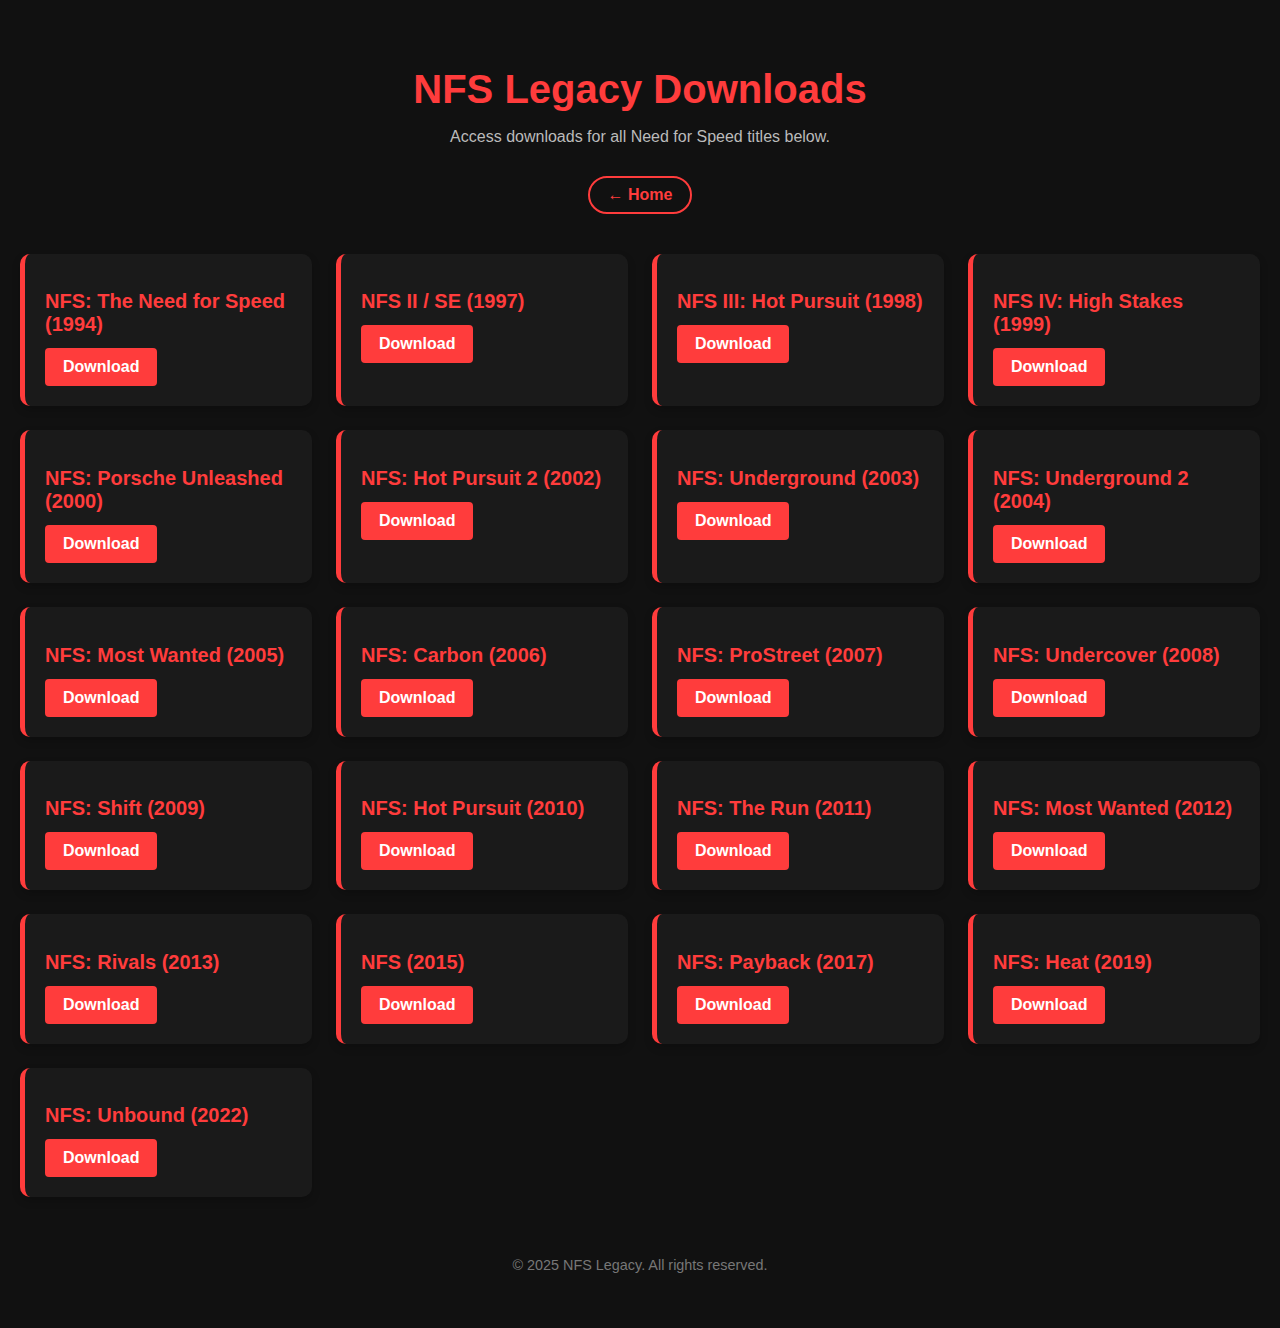
<file: down.html>
<!DOCTYPE html>
<html lang="en">
<head>
  <meta charset="UTF-8" />
  <meta name="viewport" content="width=device-width, initial-scale=1.0"/>
  <title>NFS Legacy - Downloads</title>
  <link rel="stylesheet" href="down.css" />
</head>
<body>
  <header>
  <h1>NFS Legacy Downloads</h1>
  <link rel="icon" type="image/png" href="logo.png">
  <p>Access downloads for all Need for Speed titles below.</p>
  <a href="index.html" class="home-button">← Home</a>
  </header>

  <main>
    <section class="game-list">
      <div class="game-card">
        <h2>NFS: The Need for Speed (1994)</h2>
        <a href="https://oldgamesdownload.com/the-need-for-speed-bd8/">Download</a>
      </div>
      <div class="game-card">
        <h2>NFS II / SE (1997)</h2>
        <a href="#">Download</a>
      </div>
      <div class="game-card">
        <h2>NFS III: Hot Pursuit (1998)</h2>
        <a href="#">Download</a>
      </div>
      <div class="game-card">
        <h2>NFS IV: High Stakes (1999)</h2>
        <a href="#">Download</a>
      </div>
      <div class="game-card">
        <h2>NFS: Porsche Unleashed (2000)</h2>
        <a href="#">Download</a>
      </div>
      <div class="game-card">
        <h2>NFS: Hot Pursuit 2 (2002)</h2>
        <a href="#">Download</a>
      </div>
      <div class="game-card">
        <h2>NFS: Underground (2003)</h2>
        <a href="#">Download</a>
      </div>
      <div class="game-card">
        <h2>NFS: Underground 2 (2004)</h2>
        <a href="#">Download</a>
      </div>
      <div class="game-card">
        <h2>NFS: Most Wanted (2005)</h2>
        <a href="#">Download</a>
      </div>
      <div class="game-card">
        <h2>NFS: Carbon (2006)</h2>
        <a href="#">Download</a>
      </div>
      <div class="game-card">
        <h2>NFS: ProStreet (2007)</h2>
        <a href="#">Download</a>
      </div>
      <div class="game-card">
        <h2>NFS: Undercover (2008)</h2>
        <a href="#">Download</a>
      </div>
      <div class="game-card">
        <h2>NFS: Shift (2009)</h2>
        <a href="#">Download</a>
      </div>
      <div class="game-card">
        <h2>NFS: Hot Pursuit (2010)</h2>
        <a href="#">Download</a>
      </div>
      <div class="game-card">
        <h2>NFS: The Run (2011)</h2>
        <a href="#">Download</a>
      </div>
      <div class="game-card">
        <h2>NFS: Most Wanted (2012)</h2>
        <a href="#">Download</a>
      </div>
      <div class="game-card">
        <h2>NFS: Rivals (2013)</h2>
        <a href="#">Download</a>
      </div>
      <div class="game-card">
        <h2>NFS (2015)</h2>
        <a href="#">Download</a>
      </div>
      <div class="game-card">
        <h2>NFS: Payback (2017)</h2>
        <a href="#">Download</a>
      </div>
      <div class="game-card">
        <h2>NFS: Heat (2019)</h2>
        <a href="#">Download</a>
      </div>
      <div class="game-card">
        <h2>NFS: Unbound (2022)</h2>
        <a href="#">Download</a>
      </div>
    </section>
  </main>

  <footer>
    <p>&copy; 2025 NFS Legacy. All rights reserved.</p>
  </footer>

  <script src="down.js"></script>
</body>
</html>
</file>
<file: down.css>
/* Base Styles */
body {
  margin: 0;
  font-family: 'Segoe UI', sans-serif;
  background-color: #111;
  color: #fff;
  padding: 40px 20px;
}

/* Header Styling */
header {
  text-align: center;
  margin-bottom: 40px;
}

h1 {
  font-size: 2.5rem;
  color: #ff3c3c;
  margin-bottom: 10px;
}

header p {
  font-size: 1rem;
  color: #bbb;
  margin-bottom: 20px;
}

/* Home Button */
.home-button {
  display: inline-block;
  margin-top: 10px;
  background-color: transparent;
  color: #ff3c3c;
  border: 2px solid #ff3c3c;
  padding: 8px 18px;
  border-radius: 30px;
  text-decoration: none;
  font-weight: bold;
  transition: all 0.3s ease;
}

.home-button:hover {
  background-color: #ff3c3c;
  color: #fff;
}

/* Game List Layout */
.game-list {
  display: grid;
  grid-template-columns: repeat(auto-fill, minmax(280px, 1fr));
  gap: 24px;
}

/* Game Card Styling */
.game-card {
  background-color: #1a1a1a;
  padding: 20px;
  border-left: 5px solid #ff3c3c;
  border-radius: 10px;
  box-shadow: 0 4px 8px rgba(0, 0, 0, 0.2);
  transition: transform 0.2s ease, box-shadow 0.3s ease;
}

.game-card:hover {
  transform: translateY(-5px);
  box-shadow: 0 8px 16px rgba(255, 60, 60, 0.3);
}

.game-card h2 {
  font-size: 1.25rem;
  color: #ff3c3c;
  margin-bottom: 12px;
}

.game-card a {
  text-decoration: none;
  color: #fff;
  background-color: #ff3c3c;
  padding: 10px 18px;
  border-radius: 4px;
  display: inline-block;
  transition: background 0.3s;
  font-weight: 600;
}

.game-card a:hover {
  background-color: #cc1e1e;
}

/* Footer */
footer {
  margin-top: 60px;
  text-align: center;
  color: #777;
  font-size: 0.9rem;
}
</file>
